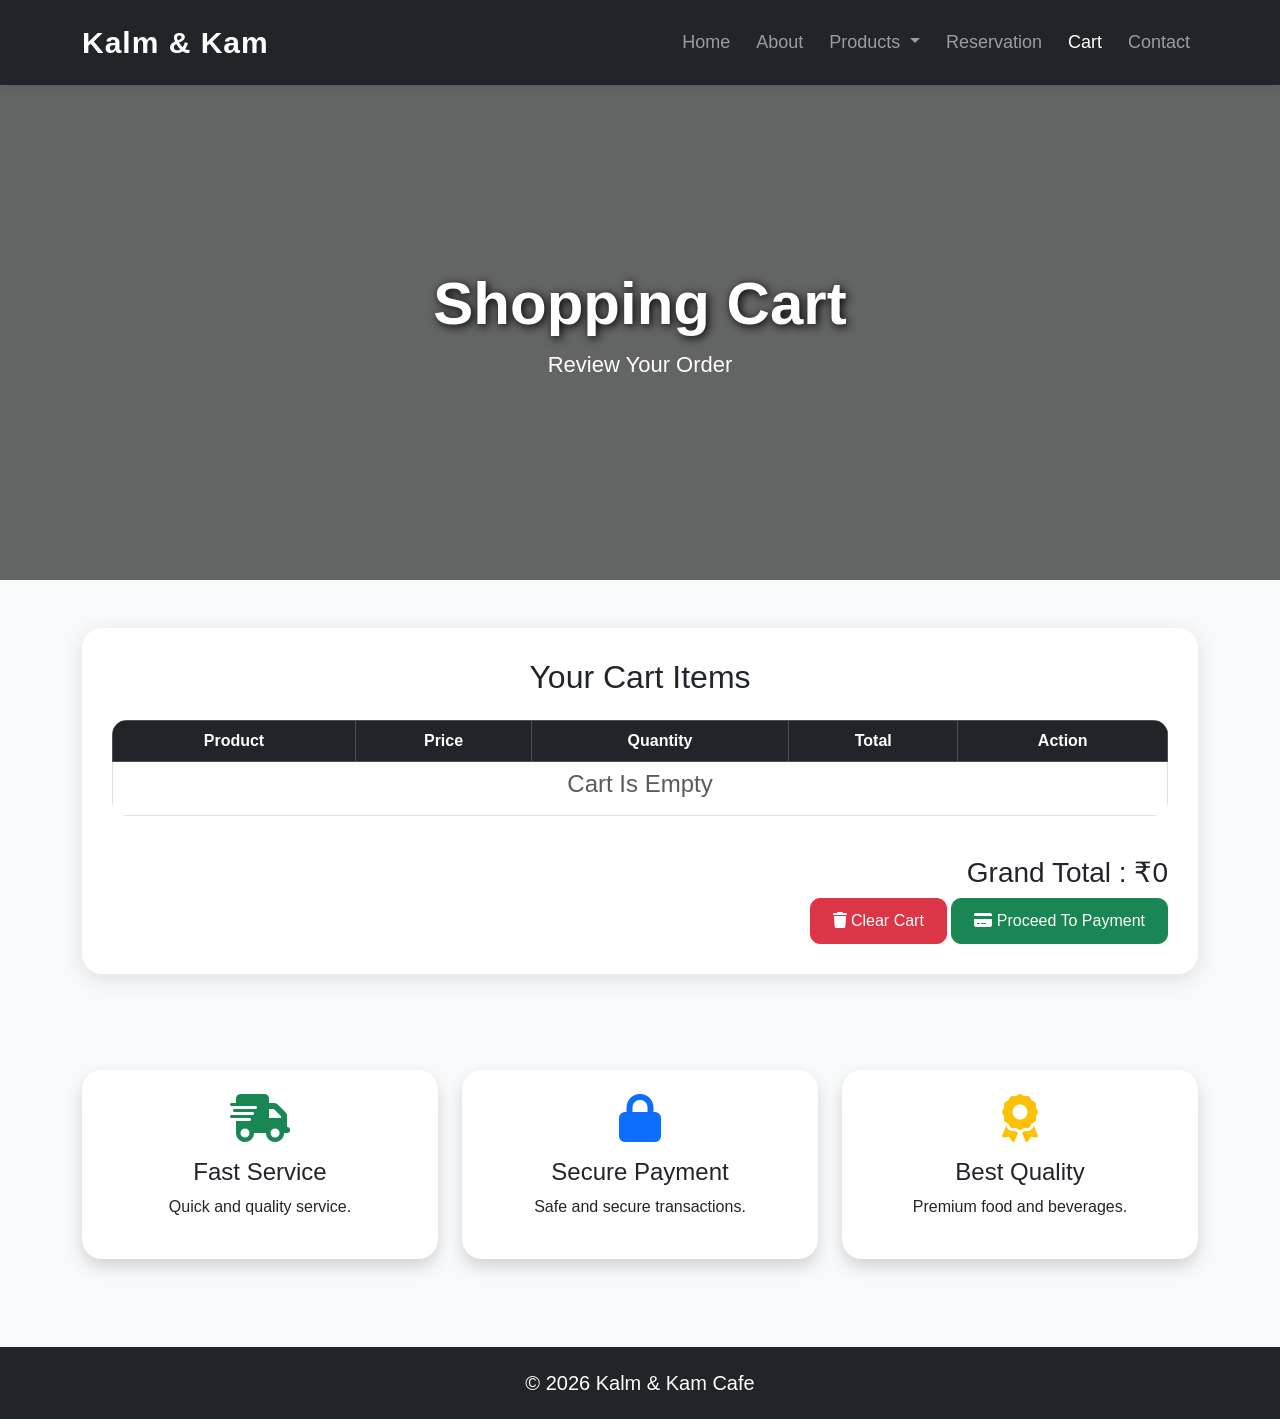
<file: cart.html>
<!DOCTYPE html>
<html lang="en">

<head>

<meta charset="UTF-8">
<meta name="viewport" content="width=device-width, initial-scale=1.0">

<title>Shopping Cart | Kalm & Kam Cafe</title>

<link href="https://cdn.jsdelivr.net/npm/bootstrap@5.3.3/dist/css/bootstrap.min.css" rel="stylesheet">

<link rel="stylesheet" href="style.css">

<link rel="stylesheet"
href="https://cdnjs.cloudflare.com/ajax/libs/font-awesome/6.5.1/css/all.min.css">

</head>

<body>

<!-- NAVBAR -->

<nav class="navbar navbar-expand-lg navbar-dark bg-dark">

<div class="container">

<a class="navbar-brand fw-bold" href="index.html">
Kalm & Kam
</a>

<button class="navbar-toggler"
type="button"
data-bs-toggle="collapse"
data-bs-target="#menu">

<span class="navbar-toggler-icon"></span>

</button>

<div class="collapse navbar-collapse" id="menu">

<ul class="navbar-nav ms-auto">

<li class="nav-item">
<a class="nav-link" href="index.html">
Home
</a>
</li>

<li class="nav-item">
<a class="nav-link" href="about.html">
About
</a>
</li>

<li class="nav-item dropdown">

<a class="nav-link dropdown-toggle"
href="#"
role="button"
data-bs-toggle="dropdown">

Products

</a>

<ul class="dropdown-menu dropdown-menu-dark p-3">

<li>
<h5 class="text-warning text-center">
Our Menu
</h5>
</li>

<li><hr class="dropdown-divider"></li>

<li>

<table class="table table-dark table-bordered text-center">

<tr>
<th>Product</th>
<th>Price</th>
</tr>

<tr>
<td>Cheesecake</td>
<td>₹250</td>
</tr>

<tr>
<td>Latte</td>
<td>₹200</td>
</tr>

<tr>
<td>Pizza</td>
<td>₹350</td>
</tr>

<tr>
<td>Burger</td>
<td>₹280</td>
</tr>

<tr>
<td>Ice Cream</td>
<td>₹170</td>
</tr>

</table>

</li>

<li>

<a href="products.html"
class="btn btn-warning w-100">

View Products

</a>

</li>

</ul>

</li>

<li class="nav-item">
<a class="nav-link" href="reservation.html">
Reservation
</a>
</li>

<li class="nav-item">
<a class="nav-link active" href="cart.html">
Cart
</a>
</li>

<li class="nav-item">
<a class="nav-link" href="contact.html">
Contact
</a>
</li>

</ul>

</div>

</div>

</nav>

<!-- HERO -->

<section class="hero-banner">

<div class="text-center">

<h1>Shopping Cart</h1>

<p class="lead">
Review Your Order
</p>

</div>

</section>

<!-- CART SECTION -->

<section class="container py-5">

<div class="cart-box">

<h2 class="text-center mb-4">
Your Cart Items
</h2>

<div class="table-responsive">

<table class="table table-bordered table-hover text-center">

<thead class="table-dark">

<tr>

<th>Product</th>
<th>Price</th>
<th>Quantity</th>
<th>Total</th>
<th>Action</th>

</tr>

</thead>

<tbody id="cartItems">

<tr>

<td colspan="5">

<h4 class="text-muted">
Cart Is Empty
</h4>

</td>

</tr>

</tbody>

</table>

</div>

<div class="text-end mt-4">

<h3>

Grand Total :
<span id="grandTotal">

₹0

</span>

</h3>

<button
onclick="clearCart()"
class="btn btn-danger">

<i class="fas fa-trash"></i>

Clear Cart

</button>

<a href="payment.html"
class="btn btn-success">

<i class="fas fa-credit-card"></i>

Proceed To Payment

</a>

</div>

</div>

</section>

<!-- FEATURES -->

<section class="container py-5">

<div class="row g-4">

<div class="col-md-4">

<div class="card shadow text-center p-4">

<i class="fas fa-shipping-fast fa-3x text-success mb-3"></i>

<h4>Fast Service</h4>

<p>
Quick and quality service.
</p>

</div>

</div>

<div class="col-md-4">

<div class="card shadow text-center p-4">

<i class="fas fa-lock fa-3x text-primary mb-3"></i>

<h4>Secure Payment</h4>

<p>
Safe and secure transactions.
</p>

</div>

</div>

<div class="col-md-4">

<div class="card shadow text-center p-4">

<i class="fas fa-award fa-3x text-warning mb-3"></i>

<h4>Best Quality</h4>

<p>
Premium food and beverages.
</p>

</div>

</div>

</div>

</section>

<!-- FOOTER -->

<footer class="bg-dark text-white text-center p-4">

<h5>© 2026 Kalm & Kam Cafe</h5>

</footer>

<script src="script.js"></script>

<script src="https://cdn.jsdelivr.net/npm/bootstrap@5.3.3/dist/js/bootstrap.bundle.min.js"></script>

</body>
</html>
</file>
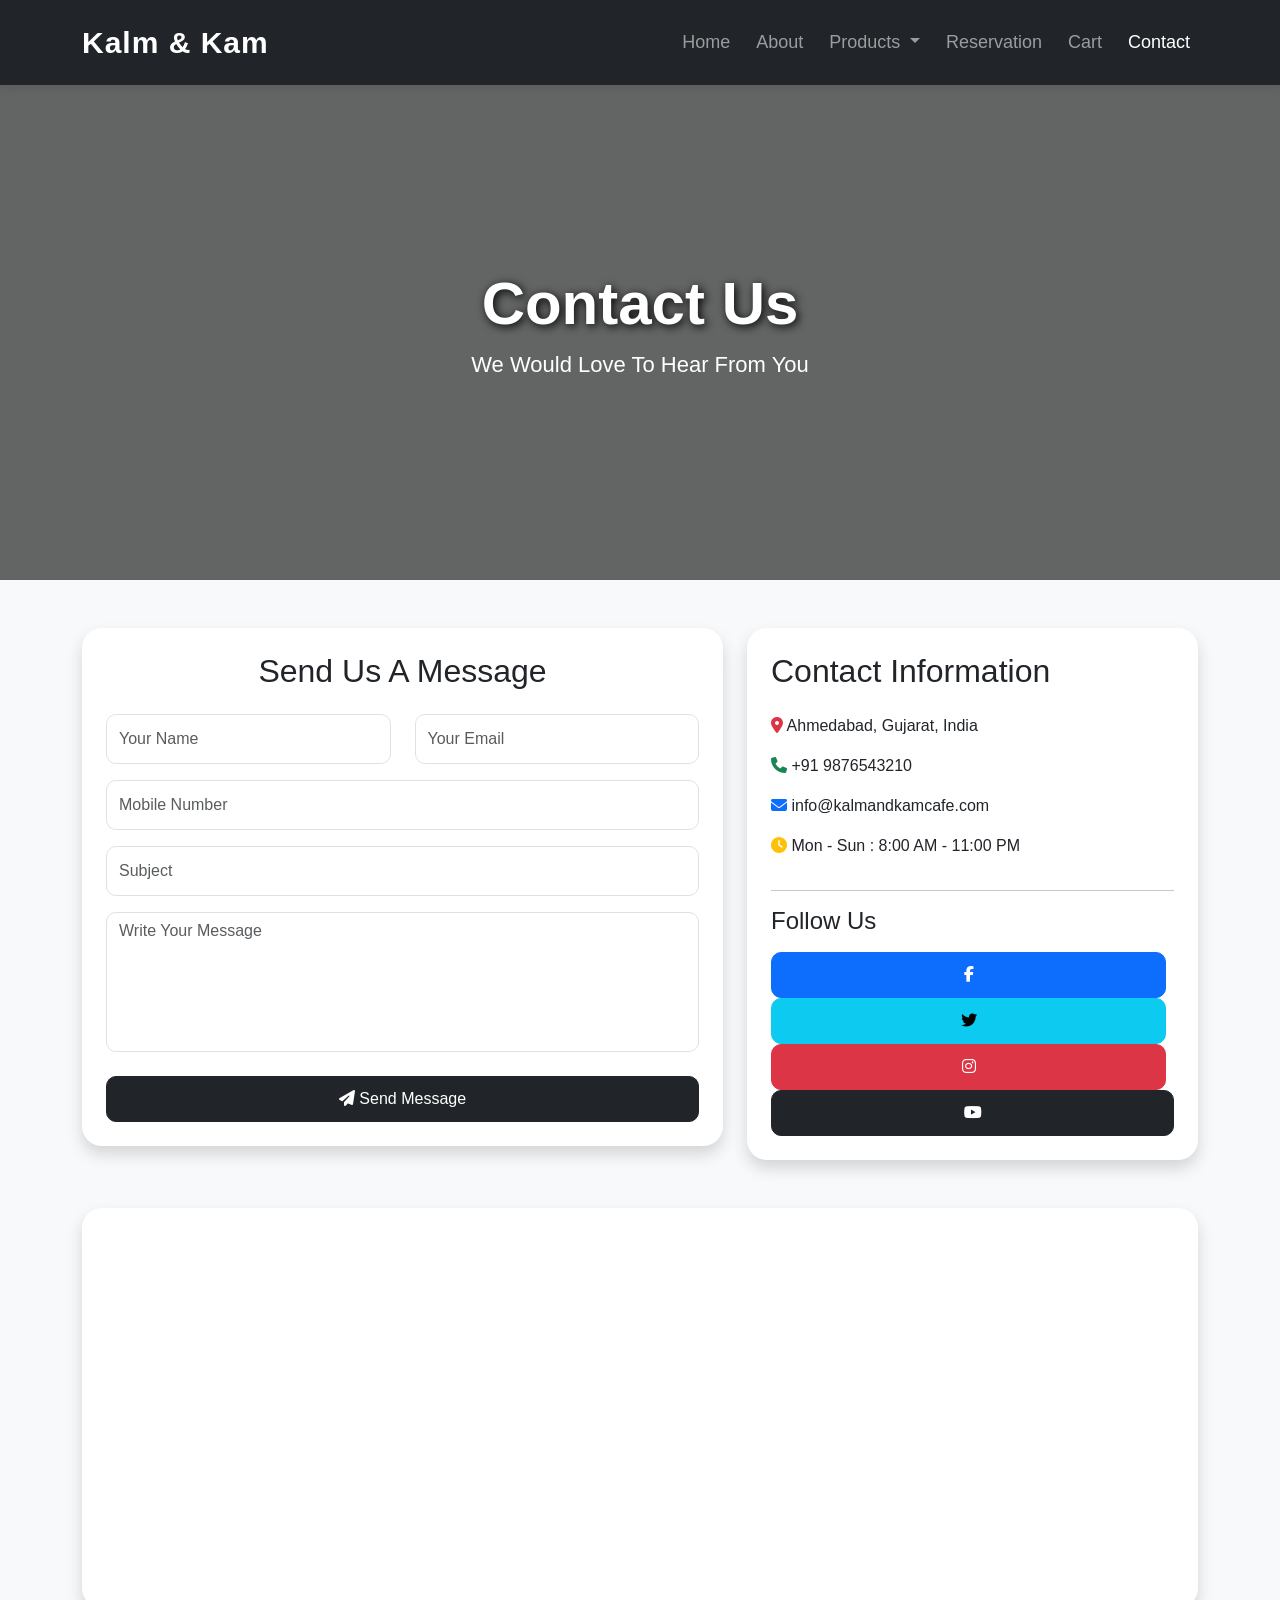
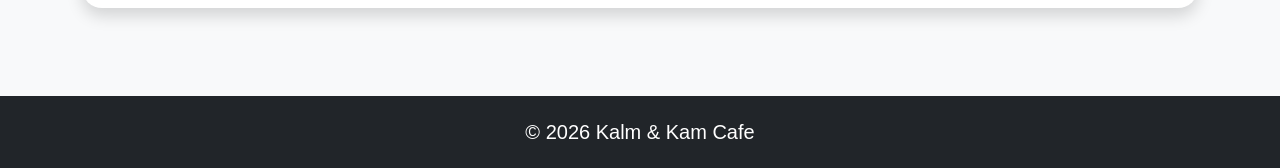
<file: contact.html>
<!DOCTYPE html>
<html lang="en">

<head>

<meta charset="UTF-8">
<meta name="viewport" content="width=device-width, initial-scale=1.0">

<title>Contact Us | Kalm & Kam Cafe</title>

<link href="https://cdn.jsdelivr.net/npm/bootstrap@5.3.3/dist/css/bootstrap.min.css" rel="stylesheet">

<link rel="stylesheet" href="style.css">

<link rel="stylesheet"
href="https://cdnjs.cloudflare.com/ajax/libs/font-awesome/6.5.1/css/all.min.css">

</head>

<body>

<!-- NAVBAR -->

<nav class="navbar navbar-expand-lg navbar-dark bg-dark">

<div class="container">

<a class="navbar-brand fw-bold" href="index.html">
Kalm & Kam
</a>

<button class="navbar-toggler"
type="button"
data-bs-toggle="collapse"
data-bs-target="#menu">

<span class="navbar-toggler-icon"></span>

</button>

<div class="collapse navbar-collapse" id="menu">

<ul class="navbar-nav ms-auto">

<li class="nav-item">
<a class="nav-link" href="index.html">Home</a>
</li>

<li class="nav-item">
<a class="nav-link" href="about.html">About</a>
</li>

<li class="nav-item dropdown">

<a class="nav-link dropdown-toggle"
href="#"
role="button"
data-bs-toggle="dropdown">

Products

</a>

<ul class="dropdown-menu dropdown-menu-dark p-3">

<li>
<h5 class="text-warning text-center">
Our Menu
</h5>
</li>

<li><hr class="dropdown-divider"></li>

<li>

<table class="table table-dark table-bordered text-center">

<tr>
<th>Product</th>
<th>Price</th>
</tr>

<tr>
<td>Cheesecake</td>
<td>₹250</td>
</tr>

<tr>
<td>Latte</td>
<td>₹200</td>
</tr>

<tr>
<td>Pizza</td>
<td>₹350</td>
</tr>

<tr>
<td>Burger</td>
<td>₹280</td>
</tr>

<tr>
<td>Ice Cream</td>
<td>₹170</td>
</tr>

</table>

</li>

<li>

<a href="products.html"
class="btn btn-warning w-100">

View Products

</a>

</li>

</ul>

</li>

<li class="nav-item">
<a class="nav-link" href="reservation.html">
Reservation
</a>
</li>

<li class="nav-item">
<a class="nav-link" href="cart.html">
Cart
</a>
</li>

<li class="nav-item">
<a class="nav-link active" href="contact.html">
Contact
</a>
</li>

</ul>

</div>

</div>

</nav>

<!-- HERO -->

<section class="hero-banner">

<div>

<h1>Contact Us</h1>

<p class="lead">
We Would Love To Hear From You
</p>

</div>

</section>

<!-- CONTACT SECTION -->

<section class="container py-5">

<div class="row">

<!-- CONTACT FORM -->

<div class="col-lg-7">

<div class="card shadow p-4">

<h2 class="text-center mb-4">

Send Us A Message

</h2>

<form onsubmit="sendMessage(event)">

<div class="row">

<div class="col-md-6">

<input
type="text"
class="form-control mb-3"
placeholder="Your Name"
required>

</div>

<div class="col-md-6">

<input
type="email"
class="form-control mb-3"
placeholder="Your Email"
required>

</div>

</div>

<input
type="tel"
class="form-control mb-3"
placeholder="Mobile Number"
pattern="[0-9]{10}"
required>

<input
type="text"
class="form-control mb-3"
placeholder="Subject"
required>

<textarea
class="form-control mb-4"
rows="5"
placeholder="Write Your Message"
required></textarea>

<button
type="submit"
class="btn btn-dark w-100">

<i class="fas fa-paper-plane"></i>

Send Message

</button>

</form>

<div
id="contactSuccess"
class="alert alert-success mt-4 d-none">

Message Sent Successfully!

</div>

</div>

</div>

<!-- CONTACT DETAILS -->

<div class="col-lg-5">

<div class="card shadow p-4">

<h2 class="mb-4">

Contact Information

</h2>

<p>

<i class="fas fa-map-marker-alt text-danger"></i>

Ahmedabad, Gujarat, India

</p>

<p>

<i class="fas fa-phone text-success"></i>

+91 9876543210

</p>

<p>

<i class="fas fa-envelope text-primary"></i>

info@kalmandkamcafe.com

</p>

<p>

<i class="fas fa-clock text-warning"></i>

Mon - Sun : 8:00 AM - 11:00 PM

</p>

<hr>

<h4 class="mb-3">
Follow Us
</h4>

<a href="#" class="btn btn-primary me-2">
<i class="fab fa-facebook-f"></i>
</a>

<a href="#" class="btn btn-info me-2">
<i class="fab fa-twitter"></i>
</a>

<a href="#" class="btn btn-danger me-2">
<i class="fab fa-instagram"></i>
</a>

<a href="#" class="btn btn-dark">
<i class="fab fa-youtube"></i>
</a>

</div>

</div>

</div>

</section>

<!-- MAP -->

<section class="container pb-5">

<div class="card shadow">

<iframe
src="https://maps.google.com/maps?q=Ahmedabad&t=&z=13&ie=UTF8&iwloc=&output=embed"
width="100%"
height="400"
style="border:0;"
allowfullscreen=""
loading="lazy">

</iframe>

</div>

</section>

<!-- FOOTER -->

<footer class="bg-dark text-white text-center p-4">

<h5>© 2026 Kalm & Kam Cafe</h5>

</footer>

<script>

function sendMessage(e){

e.preventDefault();

document
.getElementById("contactSuccess")
.classList.remove("d-none");

}

</script>

<script src="https://cdn.jsdelivr.net/npm/bootstrap@5.3.3/dist/js/bootstrap.bundle.min.js"></script>

</body>

</html>
</file>
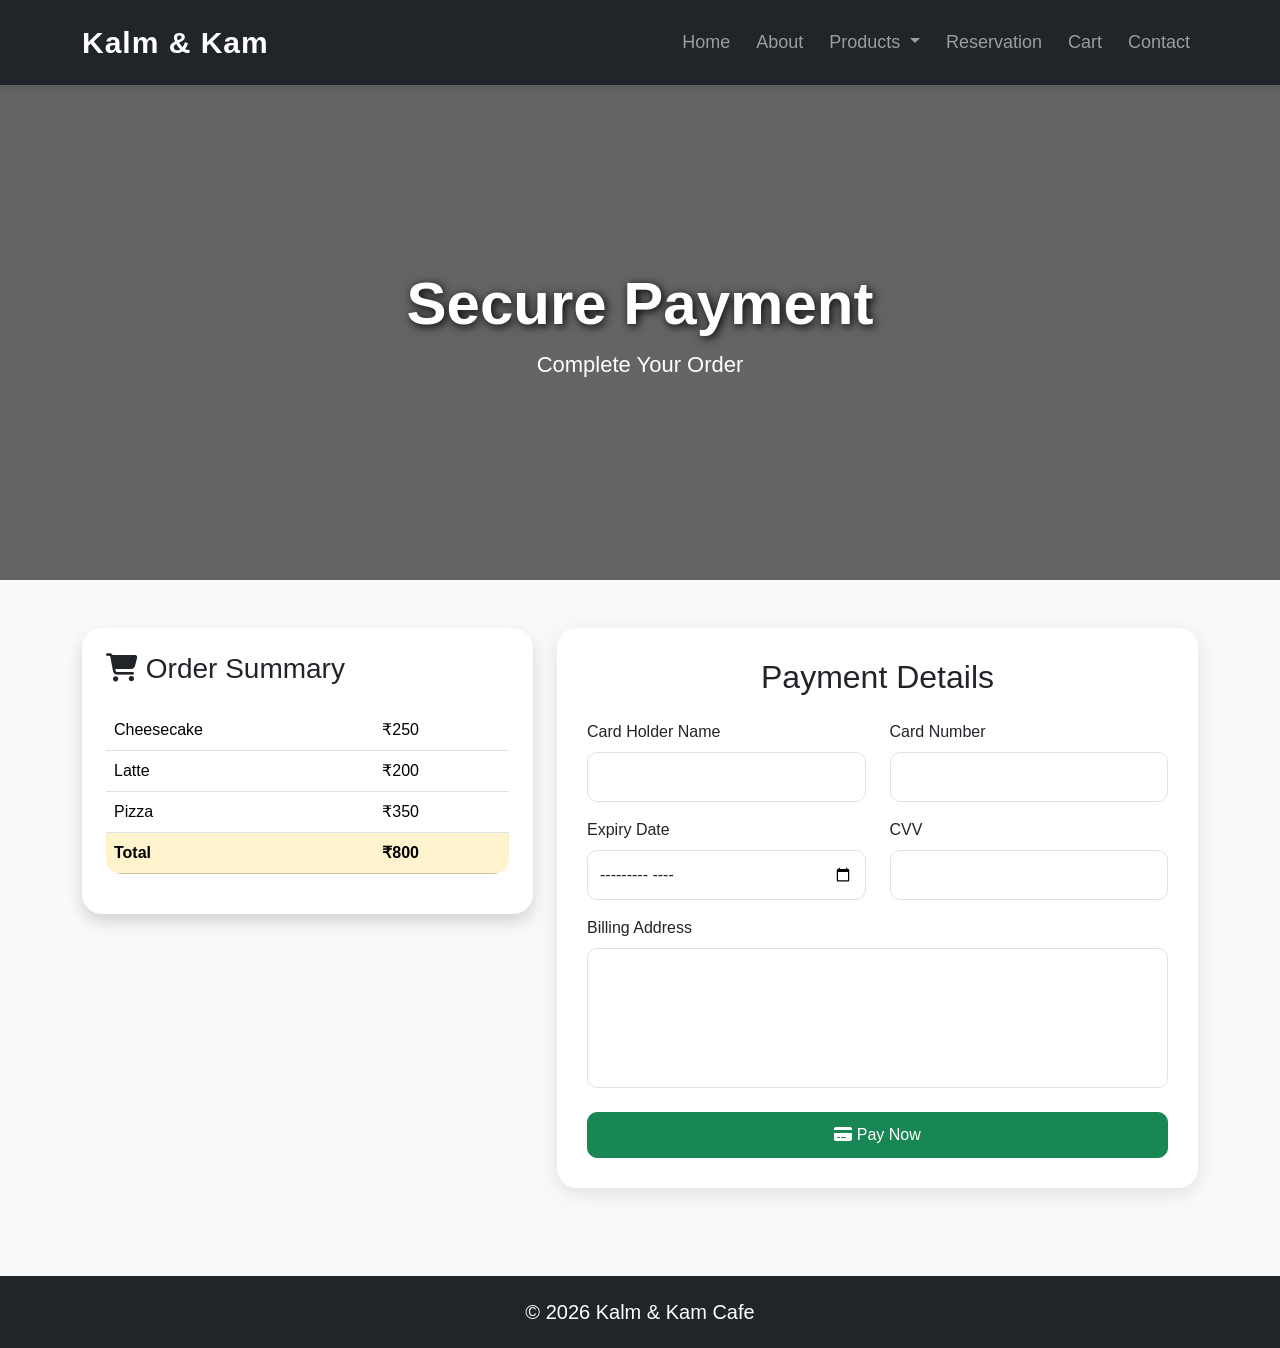
<file: payment.html>
<!DOCTYPE html>
<html lang="en">

<head>

<meta charset="UTF-8">
<meta name="viewport" content="width=device-width, initial-scale=1.0">

<title>Payment | Kalm & Kam Cafe</title>

<link href="https://cdn.jsdelivr.net/npm/bootstrap@5.3.3/dist/css/bootstrap.min.css" rel="stylesheet">

<link rel="stylesheet" href="style.css">

<link rel="stylesheet"
href="https://cdnjs.cloudflare.com/ajax/libs/font-awesome/6.5.1/css/all.min.css">

</head>

<body>

<!-- NAVBAR -->

<nav class="navbar navbar-expand-lg navbar-dark bg-dark">

<div class="container">

<a class="navbar-brand fw-bold" href="index.html">
Kalm & Kam
</a>

<button class="navbar-toggler"
type="button"
data-bs-toggle="collapse"
data-bs-target="#menu">

<span class="navbar-toggler-icon"></span>

</button>

<div class="collapse navbar-collapse" id="menu">

<ul class="navbar-nav ms-auto">

<li class="nav-item">
<a class="nav-link" href="index.html">
Home
</a>
</li>

<li class="nav-item">
<a class="nav-link" href="about.html">
About
</a>
</li>

<li class="nav-item dropdown">

<a class="nav-link dropdown-toggle"
href="#"
role="button"
data-bs-toggle="dropdown">

Products

</a>

<ul class="dropdown-menu dropdown-menu-dark p-3">

<li>

<h5 class="text-warning text-center">
Our Menu
</h5>

</li>

<li><hr class="dropdown-divider"></li>

<li>

<table class="table table-dark table-bordered text-center">

<tr>
<th>Product</th>
<th>Price</th>
</tr>

<tr>
<td>Cheesecake</td>
<td>₹250</td>
</tr>

<tr>
<td>Latte</td>
<td>₹200</td>
</tr>

<tr>
<td>Pizza</td>
<td>₹350</td>
</tr>

<tr>
<td>Burger</td>
<td>₹280</td>
</tr>

<tr>
<td>Ice Cream</td>
<td>₹170</td>
</tr>

</table>

</li>

<li>

<a href="products.html"
class="btn btn-warning w-100">

View Products

</a>

</li>

</ul>

</li>

<li class="nav-item">
<a class="nav-link" href="reservation.html">
Reservation
</a>
</li>

<li class="nav-item">
<a class="nav-link" href="cart.html">
Cart
</a>
</li>

<li class="nav-item">
<a class="nav-link" href="contact.html">
Contact
</a>
</li>

</ul>

</div>

</div>

</nav>

<!-- HERO -->

<section class="hero-banner">

<div>

<h1>Secure Payment</h1>

<p class="lead">
Complete Your Order
</p>

</div>

</section>

<!-- PAYMENT SECTION -->

<section class="container py-5">

<div class="row">

<!-- ORDER SUMMARY -->

<div class="col-lg-5 mb-4">

<div class="card shadow p-4">

<h3 class="mb-4">

<i class="fas fa-shopping-cart"></i>

Order Summary

</h3>

<table class="table">

<tr>
<td>Cheesecake</td>
<td>₹250</td>
</tr>

<tr>
<td>Latte</td>
<td>₹200</td>
</tr>

<tr>
<td>Pizza</td>
<td>₹350</td>
</tr>

<tr class="table-warning">

<th>Total</th>

<th>₹800</th>

</tr>

</table>

</div>

</div>

<!-- PAYMENT FORM -->

<div class="col-lg-7">

<div class="payment-box">

<h2 class="text-center mb-4">

Payment Details

</h2>

<form onsubmit="paymentSuccess(event)">

<div class="row">

<div class="col-md-6">

<label class="form-label">
Card Holder Name
</label>

<input
type="text"
class="form-control mb-3"
required>

</div>

<div class="col-md-6">

<label class="form-label">
Card Number
</label>

<input
type="text"
maxlength="16"
class="form-control mb-3"
required>

</div>

</div>

<div class="row">

<div class="col-md-6">

<label class="form-label">
Expiry Date
</label>

<input
type="month"
class="form-control mb-3"
required>

</div>

<div class="col-md-6">

<label class="form-label">
CVV
</label>

<input
type="password"
maxlength="3"
class="form-control mb-3"
required>

</div>

</div>

<label class="form-label">
Billing Address
</label>

<textarea
class="form-control mb-4"
required></textarea>

<button
type="submit"
class="btn btn-success w-100">

<i class="fas fa-credit-card"></i>

Pay Now

</button>

</form>

<div
id="successMsg"
class="alert alert-success mt-4 d-none">

Payment Successful!

Your order has been placed.

</div>

</div>

</div>

</div>

</section>

<!-- FOOTER -->

<footer class="bg-dark text-white text-center p-4">

<h5>© 2026 Kalm & Kam Cafe</h5>

</footer>

<script>

function paymentSuccess(e){

e.preventDefault();

document
.getElementById("successMsg")
.classList.remove("d-none");

localStorage.removeItem("cart");

}

</script>

<script src="https://cdn.jsdelivr.net/npm/bootstrap@5.3.3/dist/js/bootstrap.bundle.min.js"></script>

</body>

</html>
</file>
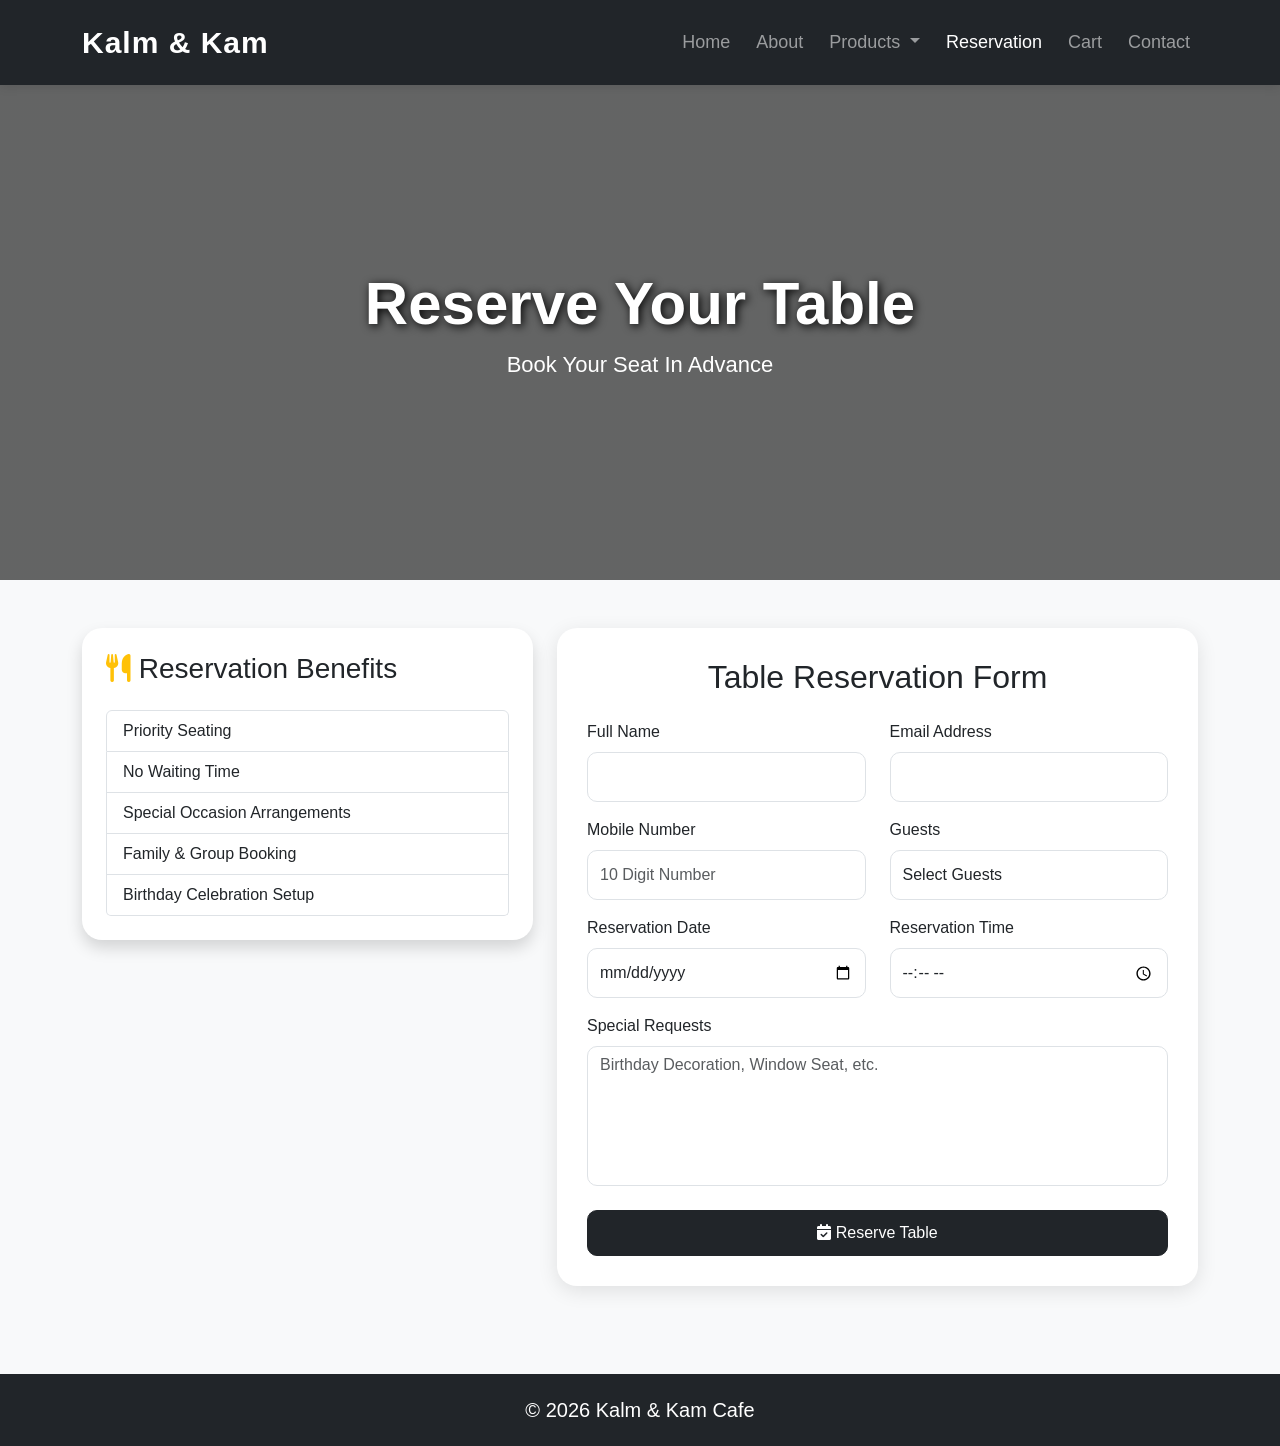
<file: reservation.html>
<!DOCTYPE html>
<html lang="en">

<head>

<meta charset="UTF-8">
<meta name="viewport" content="width=device-width, initial-scale=1.0">

<title>Table Reservation | Kalm & Kam Cafe</title>

<link href="https://cdn.jsdelivr.net/npm/bootstrap@5.3.3/dist/css/bootstrap.min.css" rel="stylesheet">

<link rel="stylesheet" href="style.css">

<link rel="stylesheet"
href="https://cdnjs.cloudflare.com/ajax/libs/font-awesome/6.5.1/css/all.min.css">

</head>

<body>

<!-- NAVBAR -->

<nav class="navbar navbar-expand-lg navbar-dark bg-dark">

<div class="container">

<a class="navbar-brand fw-bold" href="index.html">
Kalm & Kam
</a>

<button class="navbar-toggler"
type="button"
data-bs-toggle="collapse"
data-bs-target="#menu">

<span class="navbar-toggler-icon"></span>

</button>

<div class="collapse navbar-collapse" id="menu">

<ul class="navbar-nav ms-auto">

<li class="nav-item">
<a class="nav-link" href="index.html">Home</a>
</li>

<li class="nav-item">
<a class="nav-link" href="about.html">About</a>
</li>

<li class="nav-item dropdown">

<a class="nav-link dropdown-toggle"
href="#"
role="button"
data-bs-toggle="dropdown">

Products

</a>

<ul class="dropdown-menu dropdown-menu-dark p-3">

<li>
<h5 class="text-warning text-center">
Our Menu
</h5>
</li>

<li><hr class="dropdown-divider"></li>

<li>

<table class="table table-dark table-bordered text-center">

<tr>
<th>Product</th>
<th>Price</th>
</tr>

<tr>
<td>Cheesecake</td>
<td>₹250</td>
</tr>

<tr>
<td>Latte</td>
<td>₹200</td>
</tr>

<tr>
<td>Pizza</td>
<td>₹350</td>
</tr>

<tr>
<td>Burger</td>
<td>₹280</td>
</tr>

<tr>
<td>Ice Cream</td>
<td>₹170</td>
</tr>

</table>

</li>

<li>

<a href="products.html"
class="btn btn-warning w-100">

View Products

</a>

</li>

</ul>

</li>

<li class="nav-item">
<a class="nav-link active" href="reservation.html">
Reservation
</a>
</li>

<li class="nav-item">
<a class="nav-link" href="cart.html">
Cart
</a>
</li>

<li class="nav-item">
<a class="nav-link" href="contact.html">
Contact
</a>
</li>

</ul>

</div>

</div>

</nav>

<!-- HERO -->

<section class="hero-banner">

<div>

<h1>Reserve Your Table</h1>

<p class="lead">
Book Your Seat In Advance
</p>

</div>

</section>

<!-- RESERVATION SECTION -->

<section class="container py-5">

<div class="row">

<div class="col-lg-5">

<div class="card shadow p-4 mb-4">

<h3 class="mb-4">

<i class="fas fa-utensils text-warning"></i>

Reservation Benefits

</h3>

<ul class="list-group">

<li class="list-group-item">
Priority Seating
</li>

<li class="list-group-item">
No Waiting Time
</li>

<li class="list-group-item">
Special Occasion Arrangements
</li>

<li class="list-group-item">
Family & Group Booking
</li>

<li class="list-group-item">
Birthday Celebration Setup
</li>

</ul>

</div>

</div>

<div class="col-lg-7">

<div class="reserve-box">

<h2 class="text-center mb-4">

Table Reservation Form

</h2>

<form onsubmit="reserveTable(event)">

<div class="row">

<div class="col-md-6">

<label class="form-label">
Full Name
</label>

<input
type="text"
class="form-control mb-3"
required>

</div>

<div class="col-md-6">

<label class="form-label">
Email Address
</label>

<input
type="email"
class="form-control mb-3"
required>

</div>

</div>

<div class="row">

<div class="col-md-6">

<label class="form-label">
Mobile Number
</label>

<input
type="tel"
pattern="[0-9]{10}"
class="form-control mb-3"
placeholder="10 Digit Number"
required>

</div>

<div class="col-md-6">

<label class="form-label">
Guests
</label>

<select
class="form-control mb-3"
required>

<option value="">
Select Guests
</option>

<option>2 Guests</option>
<option>4 Guests</option>
<option>6 Guests</option>
<option>8 Guests</option>
<option>10 Guests</option>

</select>

</div>

</div>

<div class="row">

<div class="col-md-6">

<label class="form-label">
Reservation Date
</label>

<input
type="date"
class="form-control mb-3"
required>

</div>

<div class="col-md-6">

<label class="form-label">
Reservation Time
</label>

<input
type="time"
class="form-control mb-3"
required>

</div>

</div>

<label class="form-label">
Special Requests
</label>

<textarea
class="form-control mb-4"
placeholder="Birthday Decoration, Window Seat, etc."></textarea>

<button
type="submit"
class="btn btn-dark w-100">

<i class="fas fa-calendar-check"></i>

Reserve Table

</button>

</form>

<div
id="reserveSuccess"
class="alert alert-success mt-4 d-none">

🎉 Reservation Successful!

We look forward to serving you.

</div>

</div>

</div>

</div>

</section>

<!-- FOOTER -->

<footer class="bg-dark text-white text-center p-4">

<h5>© 2026 Kalm & Kam Cafe</h5>

</footer>

<script>

function reserveTable(e){

e.preventDefault();

document
.getElementById("reserveSuccess")
.classList.remove("d-none");

}

</script>

<script src="https://cdn.jsdelivr.net/npm/bootstrap@5.3.3/dist/js/bootstrap.bundle.min.js"></script>

</body>

</html>
</file>
<file: style.css>
/* ==========================
   GENERAL
========================== */

*{
margin:0;
padding:0;
box-sizing:border-box;
scroll-behavior:smooth;
}

body{
font-family:'Segoe UI',sans-serif;
background:#f8f9fa;
overflow-x:hidden;
}

/* ==========================
   NAVBAR
========================== */

.navbar{
padding:15px 0;
box-shadow:0 2px 10px rgba(0,0,0,0.1);
}

.navbar-brand{
font-size:30px;
font-weight:bold;
letter-spacing:1px;
}

.nav-link{
font-size:18px;
margin-left:10px;
transition:.4s;
}

.nav-link:hover{
color:#ffc107 !important;
}

/* ==========================
   DROPDOWN MENU
========================== */

.dropdown-menu{
width:420px;
border-radius:15px;
}

.dropdown-menu table{
margin-bottom:10px;
}

.dropdown-menu th{
background:#ffc107;
color:#000;
}

/* ==========================
   HERO BANNER
========================== */

.hero-banner{
height:55vh;

background:
linear-gradient(
rgba(0,0,0,0.6),
rgba(0,0,0,0.6)
),

url('https://images.unsplash.com/photo-1495474472287-4d71bcdd2085?q=80&w=1600');

background-size:cover;
background-position:center;

display:flex;
justify-content:center;
align-items:center;
text-align:center;
color:white;
}

.hero-banner h1{
font-size:60px;
font-weight:bold;
text-shadow:2px 2px 10px black;
}

.hero-banner p{
font-size:22px;
}

/* ==========================
   SLIDER
========================== */

.slider-img{
height:90vh;
object-fit:cover;
filter:brightness(60%);
}

.carousel-caption{
bottom:30%;
}

.carousel-caption h1{
font-size:65px;
font-weight:bold;
text-shadow:2px 2px 10px black;
}

.carousel-caption p{
font-size:24px;
}

/* ==========================
   CARDS
========================== */

.card{
border:none;
border-radius:20px;
overflow:hidden;
transition:.5s;
}

.card:hover{
transform:translateY(-10px);
box-shadow:0 10px 25px rgba(0,0,0,0.2);
}

.product-card img{
height:250px;
object-fit:cover;
transition:.5s;
}

.product-card:hover img{
transform:scale(1.1);
}

.card-body{
padding:25px;
}

/* ==========================
   TABLE
========================== */

.table{
background:white;
border-radius:15px;
overflow:hidden;
}

.table th{
vertical-align:middle;
}

.table td{
vertical-align:middle;
}

/* ==========================
   BUTTONS
========================== */

.btn{
border-radius:10px;
padding:10px 22px;
transition:.4s;
}

.btn:hover{
transform:scale(1.05);
}

/* ==========================
   FORMS
========================== */

.form-control{
height:50px;
border-radius:10px;
}

textarea.form-control{
height:140px;
resize:none;
}

/* ==========================
   CART BOX
========================== */

.cart-box{
background:#fff;
padding:30px;
border-radius:20px;
box-shadow:0 5px 20px rgba(0,0,0,0.1);
}

/* ==========================
   PAYMENT BOX
========================== */

.payment-box{
background:#fff;
padding:30px;
border-radius:20px;
box-shadow:0 5px 20px rgba(0,0,0,0.1);
}

/* ==========================
   RESERVATION BOX
========================== */

.reserve-box{
background:#fff;
padding:30px;
border-radius:20px;
box-shadow:0 5px 20px rgba(0,0,0,0.1);
}

/* ==========================
   FEATURE SECTION
========================== */

.feature-box{
background:white;
padding:30px;
border-radius:20px;
box-shadow:0 5px 15px rgba(0,0,0,0.1);
transition:.4s;
}

.feature-box:hover{
transform:translateY(-10px);
}

.feature-box i{
font-size:50px;
color:#ffc107;
margin-bottom:15px;
}

/* ==========================
   FOOTER
========================== */

footer{
margin-top:40px;
}

footer h5{
margin:0;
}

/* ==========================
   MAP
========================== */

iframe{
border-radius:15px;
}

/* ==========================
   RESPONSIVE
========================== */

@media(max-width:992px){

.dropdown-menu{
width:100%;
}

.hero-banner h1{
font-size:45px;
}

.carousel-caption h1{
font-size:40px;
}

}

@media(max-width:768px){

.slider-img{
height:60vh;
}

.hero-banner{
height:40vh;
}

.hero-banner h1{
font-size:32px;
}

.hero-banner p{
font-size:16px;
}

.carousel-caption{
bottom:20%;
}

.carousel-caption h1{
font-size:28px;
}

.carousel-caption p{
font-size:15px;
}

.navbar-brand{
font-size:24px;
}

.dropdown-menu{
width:100%;
}

.product-card img{
height:220px;
}

}
</file>
